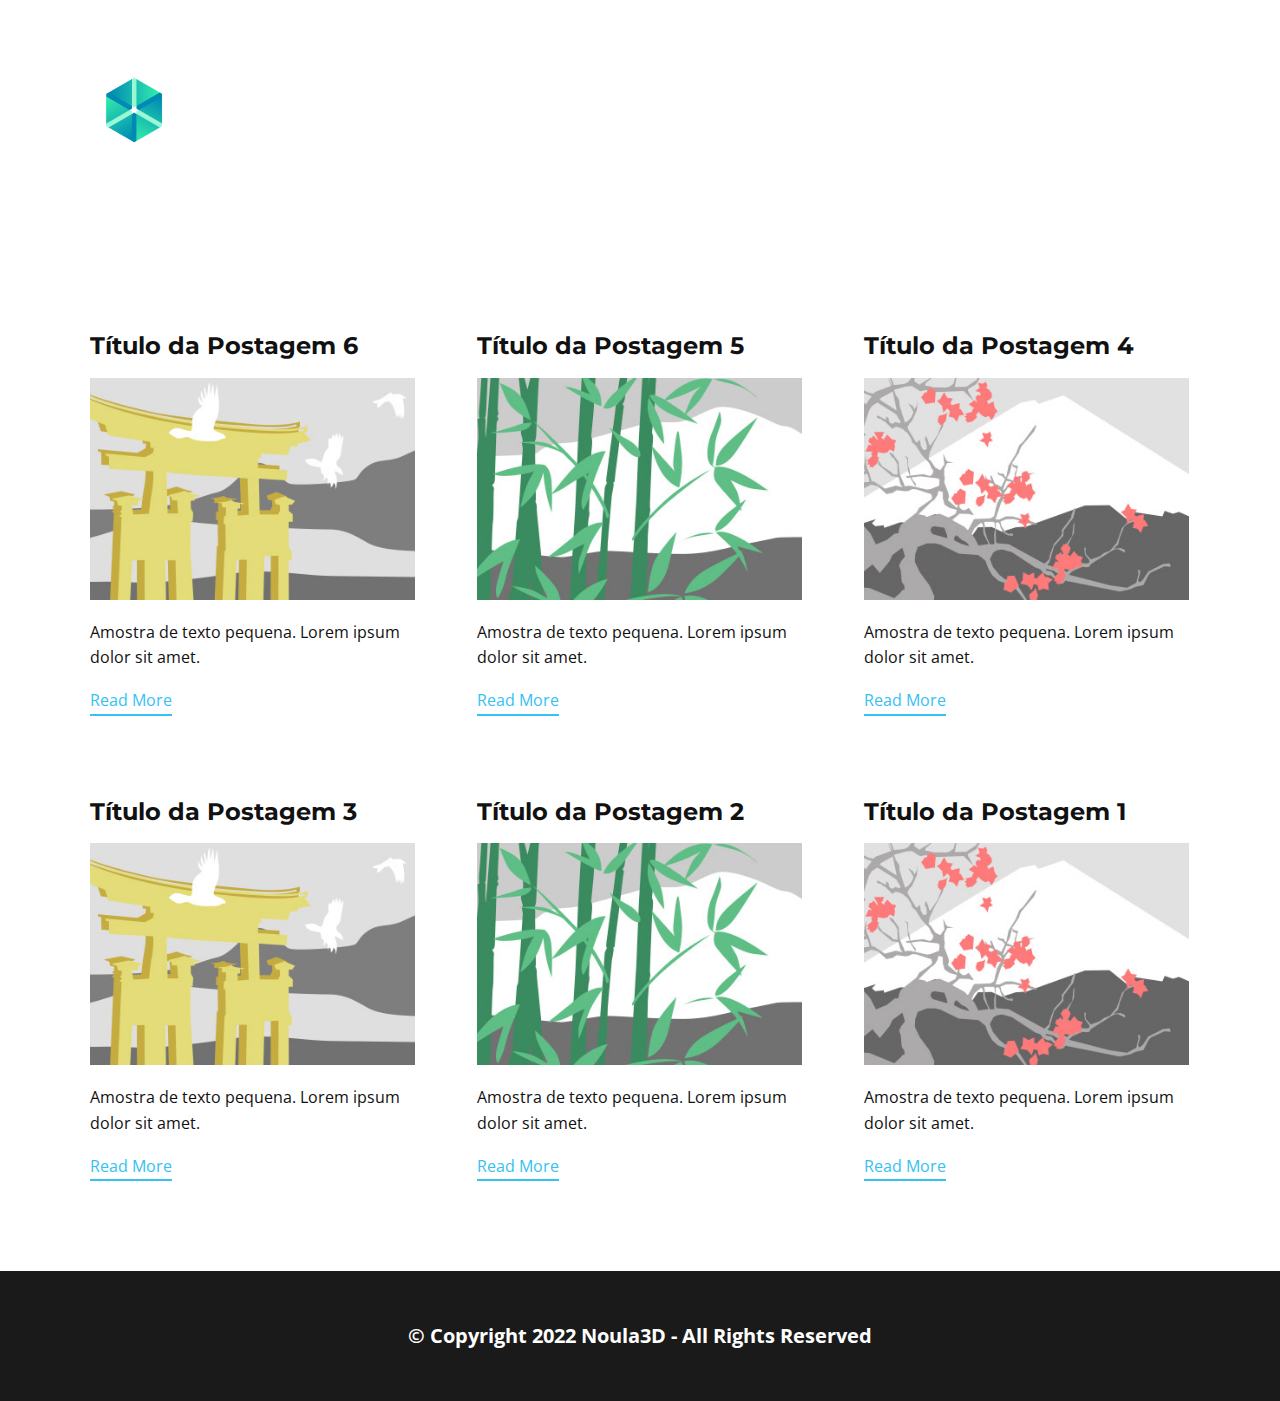
<file: blog/blog.html>
<html style="font-size: 16px;" lang="pt"><head>
    <meta name="viewport" content="width=device-width, initial-scale=1.0">
    <meta charset="utf-8">
    <meta name="keywords" content="">
    <meta name="description" content="">
    <title>Blog Template</title>
    <link rel="stylesheet" href="../nicepage.css" media="screen">
<link rel="stylesheet" href="../Blog-Template.css" media="screen">
    <script class="u-script" type="text/javascript" src="../jquery.js" "="" defer=""></script>
    <script class="u-script" type="text/javascript" src="../nicepage.js" "="" defer=""></script>
    <meta name="generator" content="Nicepage 4.17.10, nicepage.com">
    <link rel="icon" href="../images/favicon1.png">
    <link id="u-theme-google-font" rel="stylesheet" href="https://fonts.googleapis.com/css?family=Montserrat:100,100i,200,200i,300,300i,400,400i,500,500i,600,600i,700,700i,800,800i,900,900i|Open+Sans:300,300i,400,400i,500,500i,600,600i,700,700i,800,800i">
    
    
    <script type="application/ld+json">{
		"@context": "http://schema.org",
		"@type": "Organization",
		"name": "Noula3D",
		"logo": "images/technology-company-logo-maker-featuring-a-gradient-cube-graphic-2174g-2417.png"
}</script>
    <meta name="theme-color" content="#34c1f4">
  </head>
  <body class="u-body u-xl-mode" data-lang="pt"><header class="u-clearfix u-header u-header" id="sec-0205"><div class="u-clearfix u-sheet u-sheet-1">
        <a href="https://nicepage.com" class="u-image u-logo u-image-1" data-image-width="1920" data-image-height="1920">
          <img src="../images/technology-company-logo-maker-featuring-a-gradient-cube-graphic-2174g-2417.png" class="u-logo-image u-logo-image-1">
        </a>
      </div></header>
    <section class="u-clearfix u-section-1" id="sec-9777">
      <div class="u-clearfix u-sheet u-valign-middle u-sheet-1"><!--blog--><!--blog_options_json--><!--{"type":"Recent","source":"","tags":"","count":""}--><!--/blog_options_json-->
        <div class="u-blog u-expanded-width u-repeater u-repeater-1"><!--blog_post-->
          <div class="u-blog-post u-container-style u-repeater-item u-white u-repeater-item-1">
            <div class="u-container-layout u-similar-container u-valign-top u-container-layout-1"><!--blog_post_header-->
              <h4 class="u-blog-control u-text u-text-1">
                <a class="u-post-header-link" href="../blog/post-5.html">Título da Postagem 6</a>
              </h4><!--/blog_post_header--><!--blog_post_image-->
              <a class="u-post-header-link" href="../blog/post-5.html"><img alt="" class="u-blog-control u-expanded-width u-image u-image-default u-image-1" src="../images/8ad73f3c.jpeg"></a><!--/blog_post_image--><!--blog_post_content-->
              <div class="u-blog-control u-post-content u-text u-text-2 fr-view">Amostra de texto pequena. Lorem ipsum dolor sit amet.</div><!--/blog_post_content--><!--blog_post_readmore-->
              <a href="../blog/post-5.html" class="u-blog-control u-border-2 u-border-palette-1-base u-btn u-btn-rectangle u-button-style u-none u-btn-1"><!--blog_post_readmore_content--><!--options_json--><!--{"content":"Read More","defaultValue":"Ler Mais"}--><!--/options_json-->Read More<!--/blog_post_readmore_content--></a><!--/blog_post_readmore-->
            </div>
          </div><div class="u-blog-post u-container-style u-repeater-item u-video-cover u-white">
            <div class="u-container-layout u-similar-container u-valign-top u-container-layout-2"><!--blog_post_header-->
              <h4 class="u-blog-control u-text u-text-3">
                <a class="u-post-header-link" href="../blog/post-4.html">Título da Postagem 5</a>
              </h4><!--/blog_post_header--><!--blog_post_image-->
              <a class="u-post-header-link" href="../blog/post-4.html"><img alt="" class="u-blog-control u-expanded-width u-image u-image-default u-image-2" src="../images/68f64b9d.jpeg"></a><!--/blog_post_image--><!--blog_post_content-->
              <div class="u-blog-control u-post-content u-text u-text-4 fr-view">Amostra de texto pequena. Lorem ipsum dolor sit amet.</div><!--/blog_post_content--><!--blog_post_readmore-->
              <a href="../blog/post-4.html" class="u-blog-control u-border-2 u-border-palette-1-base u-btn u-btn-rectangle u-button-style u-none u-btn-2"><!--blog_post_readmore_content--><!--options_json--><!--{"content":"Read More","defaultValue":"Ler Mais"}--><!--/options_json-->Read More<!--/blog_post_readmore_content--></a><!--/blog_post_readmore-->
            </div>
          </div><div class="u-blog-post u-container-style u-repeater-item u-video-cover u-white">
            <div class="u-container-layout u-similar-container u-valign-top u-container-layout-3"><!--blog_post_header-->
              <h4 class="u-blog-control u-text u-text-5">
                <a class="u-post-header-link" href="../blog/post-3.html">Título da Postagem 4</a>
              </h4><!--/blog_post_header--><!--blog_post_image-->
              <a class="u-post-header-link" href="../blog/post-3.html"><img alt="" class="u-blog-control u-expanded-width u-image u-image-default u-image-3" src="../images/0fd3416c.jpeg"></a><!--/blog_post_image--><!--blog_post_content-->
              <div class="u-blog-control u-post-content u-text u-text-6 fr-view">Amostra de texto pequena. Lorem ipsum dolor sit amet.</div><!--/blog_post_content--><!--blog_post_readmore-->
              <a href="../blog/post-3.html" class="u-blog-control u-border-2 u-border-palette-1-base u-btn u-btn-rectangle u-button-style u-none u-btn-3"><!--blog_post_readmore_content--><!--options_json--><!--{"content":"Read More","defaultValue":"Ler Mais"}--><!--/options_json-->Read More<!--/blog_post_readmore_content--></a><!--/blog_post_readmore-->
            </div>
          </div><div class="u-blog-post u-container-style u-repeater-item u-white u-repeater-item-1">
            <div class="u-container-layout u-similar-container u-valign-top u-container-layout-1"><!--blog_post_header-->
              <h4 class="u-blog-control u-text u-text-1">
                <a class="u-post-header-link" href="../blog/post-2.html">Título da Postagem 3</a>
              </h4><!--/blog_post_header--><!--blog_post_image-->
              <a class="u-post-header-link" href="../blog/post-2.html"><img alt="" class="u-blog-control u-expanded-width u-image u-image-default u-image-1" src="../images/8ad73f3c.jpeg"></a><!--/blog_post_image--><!--blog_post_content-->
              <div class="u-blog-control u-post-content u-text u-text-2 fr-view">Amostra de texto pequena. Lorem ipsum dolor sit amet.</div><!--/blog_post_content--><!--blog_post_readmore-->
              <a href="../blog/post-2.html" class="u-blog-control u-border-2 u-border-palette-1-base u-btn u-btn-rectangle u-button-style u-none u-btn-1"><!--blog_post_readmore_content--><!--options_json--><!--{"content":"Read More","defaultValue":"Ler Mais"}--><!--/options_json-->Read More<!--/blog_post_readmore_content--></a><!--/blog_post_readmore-->
            </div>
          </div><div class="u-blog-post u-container-style u-repeater-item u-video-cover u-white">
            <div class="u-container-layout u-similar-container u-valign-top u-container-layout-2"><!--blog_post_header-->
              <h4 class="u-blog-control u-text u-text-3">
                <a class="u-post-header-link" href="../blog/post-1.html">Título da Postagem 2</a>
              </h4><!--/blog_post_header--><!--blog_post_image-->
              <a class="u-post-header-link" href="../blog/post-1.html"><img alt="" class="u-blog-control u-expanded-width u-image u-image-default u-image-2" src="../images/68f64b9d.jpeg"></a><!--/blog_post_image--><!--blog_post_content-->
              <div class="u-blog-control u-post-content u-text u-text-4 fr-view">Amostra de texto pequena. Lorem ipsum dolor sit amet.</div><!--/blog_post_content--><!--blog_post_readmore-->
              <a href="../blog/post-1.html" class="u-blog-control u-border-2 u-border-palette-1-base u-btn u-btn-rectangle u-button-style u-none u-btn-2"><!--blog_post_readmore_content--><!--options_json--><!--{"content":"Read More","defaultValue":"Ler Mais"}--><!--/options_json-->Read More<!--/blog_post_readmore_content--></a><!--/blog_post_readmore-->
            </div>
          </div><div class="u-blog-post u-container-style u-repeater-item u-video-cover u-white">
            <div class="u-container-layout u-similar-container u-valign-top u-container-layout-3"><!--blog_post_header-->
              <h4 class="u-blog-control u-text u-text-5">
                <a class="u-post-header-link" href="../blog/post.html">Título da Postagem 1</a>
              </h4><!--/blog_post_header--><!--blog_post_image-->
              <a class="u-post-header-link" href="../blog/post.html"><img alt="" class="u-blog-control u-expanded-width u-image u-image-default u-image-3" src="../images/0fd3416c.jpeg"></a><!--/blog_post_image--><!--blog_post_content-->
              <div class="u-blog-control u-post-content u-text u-text-6 fr-view">Amostra de texto pequena. Lorem ipsum dolor sit amet.</div><!--/blog_post_content--><!--blog_post_readmore-->
              <a href="../blog/post.html" class="u-blog-control u-border-2 u-border-palette-1-base u-btn u-btn-rectangle u-button-style u-none u-btn-3"><!--blog_post_readmore_content--><!--options_json--><!--{"content":"Read More","defaultValue":"Ler Mais"}--><!--/options_json-->Read More<!--/blog_post_readmore_content--></a><!--/blog_post_readmore-->
            </div>
          </div><!--/blog_post--><!--blog_post-->
          <!--/blog_post--><!--blog_post-->
          <!--/blog_post-->
        </div><!--/blog-->
      </div>
    </section>
    
    
    <footer class="u-align-center u-clearfix u-footer u-grey-90 u-footer" id="sec-a6b9"><div class="u-clearfix u-sheet u-valign-middle u-sheet-1">
        <p class="u-small-text u-text u-text-variant u-text-1"> © Copyright 2022 Noula3D - All Rights Reserved</p>
      </div></footer>
  
</body></html>
</file>
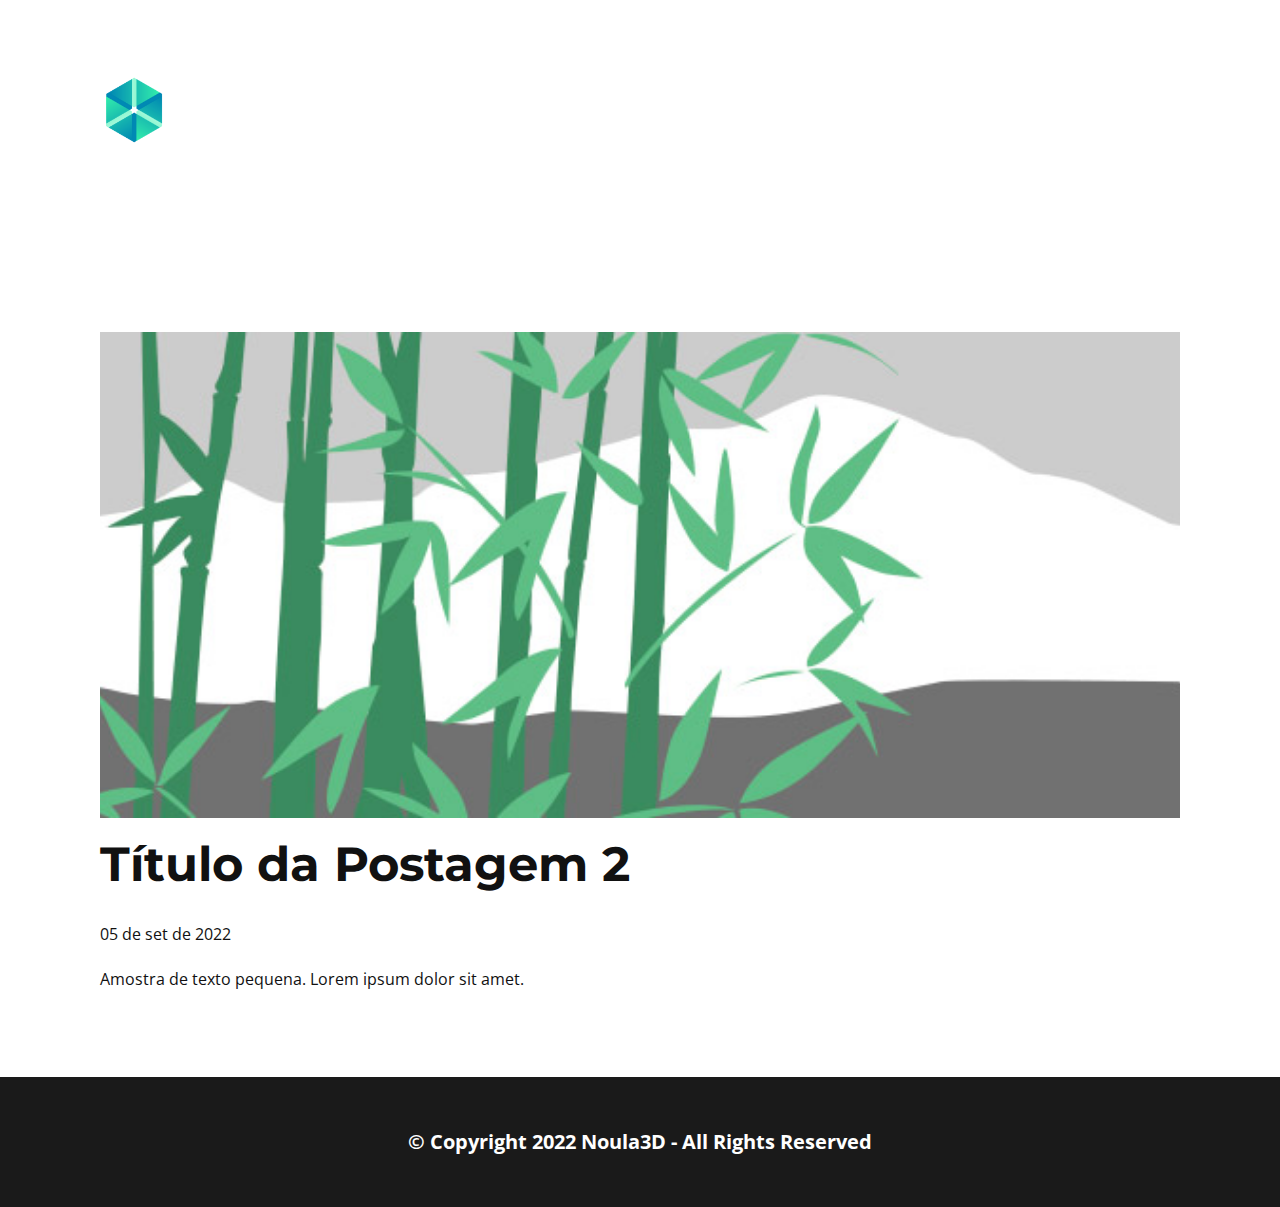
<file: blog/post-1.html>
<!doctype html>
<html style="font-size: 16px;" lang="pt"><head>
    <meta name="viewport" content="width=device-width, initial-scale=1.0">
    <meta charset="utf-8">
    <meta name="keywords" content="Título da Postagem 1">
    <meta name="description" content="">
    <title>Título da Postagem 2</title>
    <link rel="stylesheet" href="../nicepage.css" media="screen">
<link rel="stylesheet" href="../Post-Template.css" media="screen">
    <script class="u-script" type="text/javascript" src="../jquery.js" "="" defer=""></script>
    <script class="u-script" type="text/javascript" src="../nicepage.js" "="" defer=""></script>
    <meta name="generator" content="Nicepage 4.17.10, nicepage.com">
    <link rel="icon" href="../images/favicon1.png">
    <link id="u-theme-google-font" rel="stylesheet" href="https://fonts.googleapis.com/css?family=Montserrat:100,100i,200,200i,300,300i,400,400i,500,500i,600,600i,700,700i,800,800i,900,900i|Open+Sans:300,300i,400,400i,500,500i,600,600i,700,700i,800,800i">
    
    
    <script type="application/ld+json">{
		"@context": "http://schema.org",
		"@type": "Organization",
		"name": "Noula3D",
		"logo": "images/technology-company-logo-maker-featuring-a-gradient-cube-graphic-2174g-2417.png"
}</script>
    <meta name="theme-color" content="#34c1f4">
  </head>
  <body class="u-body u-xl-mode" data-lang="pt"><header class="u-clearfix u-header u-header" id="sec-0205"><div class="u-clearfix u-sheet u-sheet-1">
        <a href="https://nicepage.com" class="u-image u-logo u-image-1" data-image-width="1920" data-image-height="1920">
          <img src="../images/technology-company-logo-maker-featuring-a-gradient-cube-graphic-2174g-2417.png" class="u-logo-image u-logo-image-1">
        </a>
      </div></header>
    <section class="u-align-center u-clearfix u-section-1" id="sec-5f1d">
      <div class="u-clearfix u-sheet u-valign-middle-md u-valign-middle-sm u-valign-middle-xs u-sheet-1"><!--post_details--><!--post_details_options_json--><!--{"source":""}--><!--/post_details_options_json--><!--blog_post-->
        <div class="u-container-style u-expanded-width u-post-details u-post-details-1">
          <div class="u-container-layout u-valign-middle u-container-layout-1"><!--blog_post_image-->
            <img alt="" class="u-blog-control u-expanded-width u-image u-image-default u-image-1" src="../images/68f64b9d.jpeg"><!--/blog_post_image--><!--blog_post_header-->
            <h2 class="u-blog-control u-text u-text-1">Título da Postagem 2</h2><!--/blog_post_header--><!--blog_post_metadata-->
            <div class="u-blog-control u-metadata u-metadata-1"><!--blog_post_metadata_date-->
              <span class="u-meta-date u-meta-icon">05 de set de 2022</span><!--/blog_post_metadata_date--><!--blog_post_metadata_category-->
              <!--/blog_post_metadata_category--><!--blog_post_metadata_comments-->
              <!--/blog_post_metadata_comments-->
            </div><!--/blog_post_metadata--><!--blog_post_content-->
            <div class="u-align-justify u-blog-control u-post-content u-text u-text-2 fr-view">
  Amostra de texto pequena. Lorem ipsum dolor sit amet.
  </div><!--/blog_post_content-->
          </div>
        </div><!--/blog_post--><!--/post_details-->
      </div>
    </section>
    
    
    <footer class="u-align-center u-clearfix u-footer u-grey-90 u-footer" id="sec-a6b9"><div class="u-clearfix u-sheet u-valign-middle u-sheet-1">
        <p class="u-small-text u-text u-text-variant u-text-1"> © Copyright 2022 Noula3D - All Rights Reserved</p>
      </div></footer>
  
</body></html>
</file>
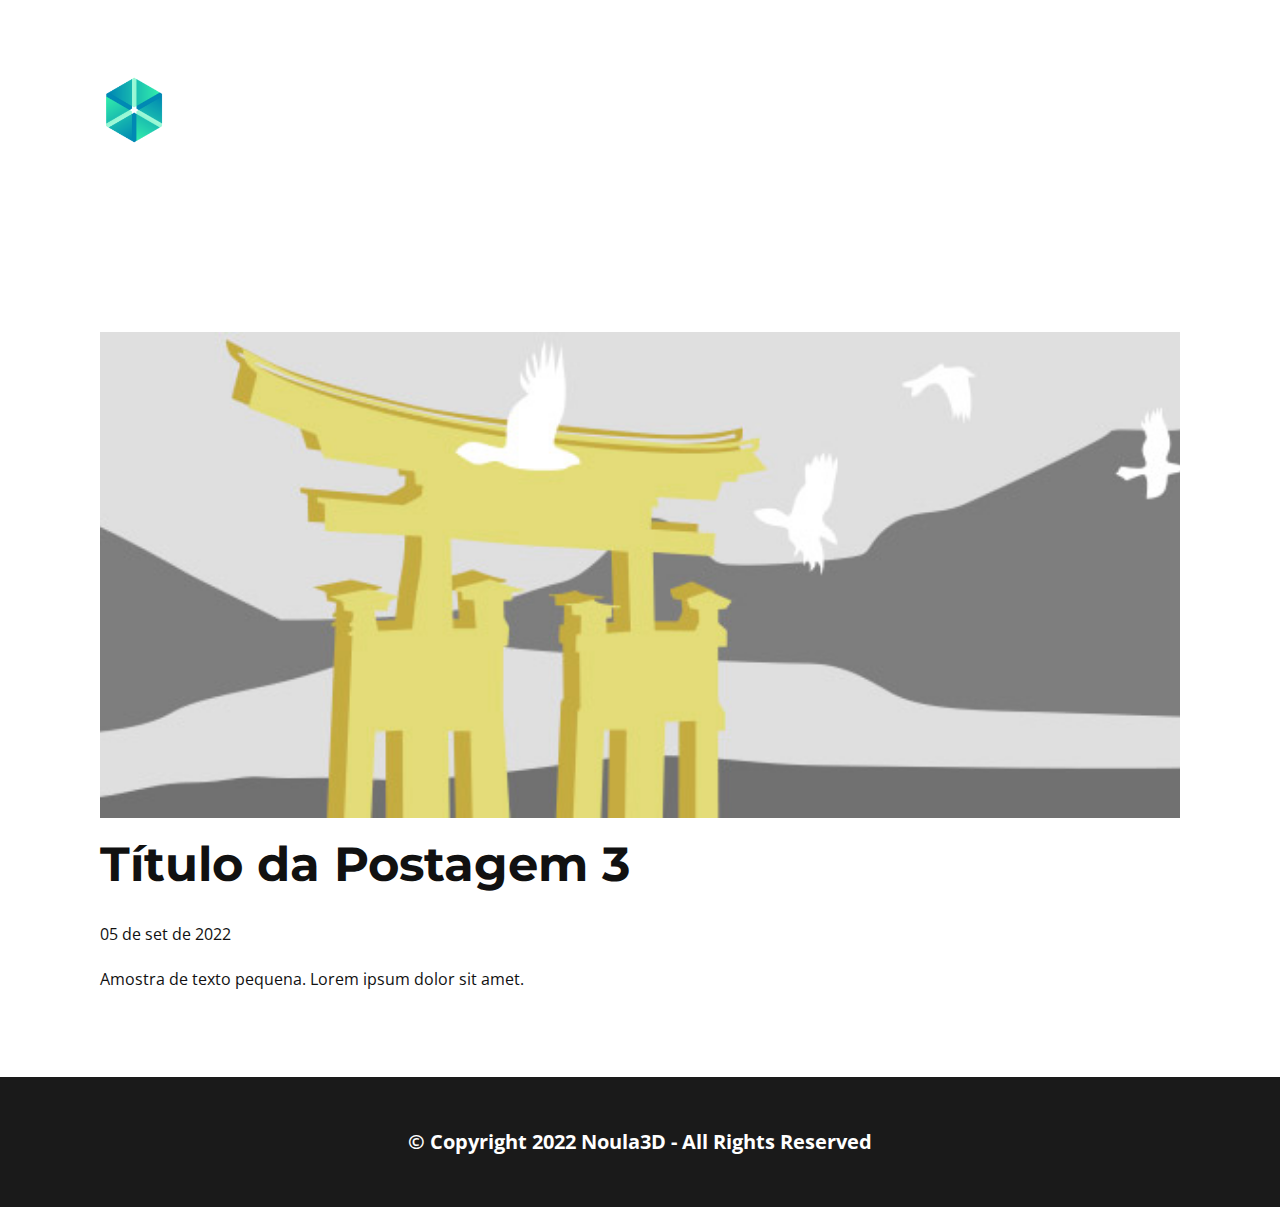
<file: blog/post-2.html>
<!doctype html>
<html style="font-size: 16px;" lang="pt"><head>
    <meta name="viewport" content="width=device-width, initial-scale=1.0">
    <meta charset="utf-8">
    <meta name="keywords" content="Título da Postagem 1">
    <meta name="description" content="">
    <title>Título da Postagem 3</title>
    <link rel="stylesheet" href="../nicepage.css" media="screen">
<link rel="stylesheet" href="../Post-Template.css" media="screen">
    <script class="u-script" type="text/javascript" src="../jquery.js" "="" defer=""></script>
    <script class="u-script" type="text/javascript" src="../nicepage.js" "="" defer=""></script>
    <meta name="generator" content="Nicepage 4.17.10, nicepage.com">
    <link rel="icon" href="../images/favicon1.png">
    <link id="u-theme-google-font" rel="stylesheet" href="https://fonts.googleapis.com/css?family=Montserrat:100,100i,200,200i,300,300i,400,400i,500,500i,600,600i,700,700i,800,800i,900,900i|Open+Sans:300,300i,400,400i,500,500i,600,600i,700,700i,800,800i">
    
    
    <script type="application/ld+json">{
		"@context": "http://schema.org",
		"@type": "Organization",
		"name": "Noula3D",
		"logo": "images/technology-company-logo-maker-featuring-a-gradient-cube-graphic-2174g-2417.png"
}</script>
    <meta name="theme-color" content="#34c1f4">
  </head>
  <body class="u-body u-xl-mode" data-lang="pt"><header class="u-clearfix u-header u-header" id="sec-0205"><div class="u-clearfix u-sheet u-sheet-1">
        <a href="https://nicepage.com" class="u-image u-logo u-image-1" data-image-width="1920" data-image-height="1920">
          <img src="../images/technology-company-logo-maker-featuring-a-gradient-cube-graphic-2174g-2417.png" class="u-logo-image u-logo-image-1">
        </a>
      </div></header>
    <section class="u-align-center u-clearfix u-section-1" id="sec-5f1d">
      <div class="u-clearfix u-sheet u-valign-middle-md u-valign-middle-sm u-valign-middle-xs u-sheet-1"><!--post_details--><!--post_details_options_json--><!--{"source":""}--><!--/post_details_options_json--><!--blog_post-->
        <div class="u-container-style u-expanded-width u-post-details u-post-details-1">
          <div class="u-container-layout u-valign-middle u-container-layout-1"><!--blog_post_image-->
            <img alt="" class="u-blog-control u-expanded-width u-image u-image-default u-image-1" src="../images/8ad73f3c.jpeg"><!--/blog_post_image--><!--blog_post_header-->
            <h2 class="u-blog-control u-text u-text-1">Título da Postagem 3</h2><!--/blog_post_header--><!--blog_post_metadata-->
            <div class="u-blog-control u-metadata u-metadata-1"><!--blog_post_metadata_date-->
              <span class="u-meta-date u-meta-icon">05 de set de 2022</span><!--/blog_post_metadata_date--><!--blog_post_metadata_category-->
              <!--/blog_post_metadata_category--><!--blog_post_metadata_comments-->
              <!--/blog_post_metadata_comments-->
            </div><!--/blog_post_metadata--><!--blog_post_content-->
            <div class="u-align-justify u-blog-control u-post-content u-text u-text-2 fr-view">
  Amostra de texto pequena. Lorem ipsum dolor sit amet.
  </div><!--/blog_post_content-->
          </div>
        </div><!--/blog_post--><!--/post_details-->
      </div>
    </section>
    
    
    <footer class="u-align-center u-clearfix u-footer u-grey-90 u-footer" id="sec-a6b9"><div class="u-clearfix u-sheet u-valign-middle u-sheet-1">
        <p class="u-small-text u-text u-text-variant u-text-1"> © Copyright 2022 Noula3D - All Rights Reserved</p>
      </div></footer>
  
</body></html>
</file>
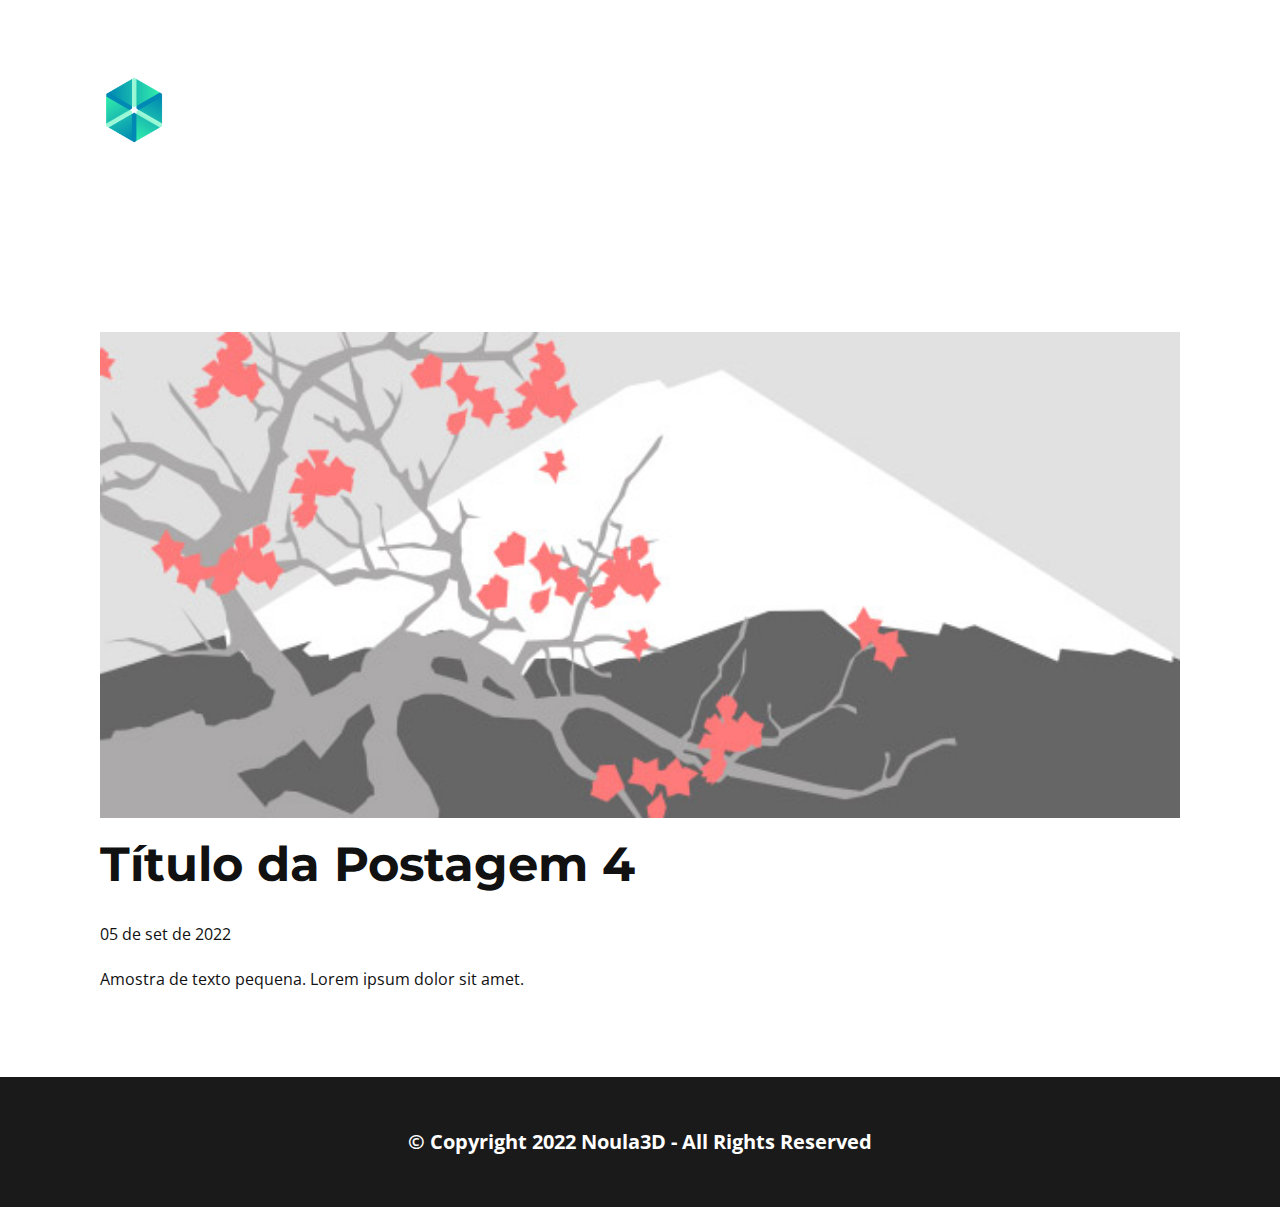
<file: blog/post-3.html>
<!doctype html>
<html style="font-size: 16px;" lang="pt"><head>
    <meta name="viewport" content="width=device-width, initial-scale=1.0">
    <meta charset="utf-8">
    <meta name="keywords" content="Título da Postagem 1">
    <meta name="description" content="">
    <title>Título da Postagem 4</title>
    <link rel="stylesheet" href="../nicepage.css" media="screen">
<link rel="stylesheet" href="../Post-Template.css" media="screen">
    <script class="u-script" type="text/javascript" src="../jquery.js" "="" defer=""></script>
    <script class="u-script" type="text/javascript" src="../nicepage.js" "="" defer=""></script>
    <meta name="generator" content="Nicepage 4.17.10, nicepage.com">
    <link rel="icon" href="../images/favicon1.png">
    <link id="u-theme-google-font" rel="stylesheet" href="https://fonts.googleapis.com/css?family=Montserrat:100,100i,200,200i,300,300i,400,400i,500,500i,600,600i,700,700i,800,800i,900,900i|Open+Sans:300,300i,400,400i,500,500i,600,600i,700,700i,800,800i">
    
    
    <script type="application/ld+json">{
		"@context": "http://schema.org",
		"@type": "Organization",
		"name": "Noula3D",
		"logo": "images/technology-company-logo-maker-featuring-a-gradient-cube-graphic-2174g-2417.png"
}</script>
    <meta name="theme-color" content="#34c1f4">
  </head>
  <body class="u-body u-xl-mode" data-lang="pt"><header class="u-clearfix u-header u-header" id="sec-0205"><div class="u-clearfix u-sheet u-sheet-1">
        <a href="https://nicepage.com" class="u-image u-logo u-image-1" data-image-width="1920" data-image-height="1920">
          <img src="../images/technology-company-logo-maker-featuring-a-gradient-cube-graphic-2174g-2417.png" class="u-logo-image u-logo-image-1">
        </a>
      </div></header>
    <section class="u-align-center u-clearfix u-section-1" id="sec-5f1d">
      <div class="u-clearfix u-sheet u-valign-middle-md u-valign-middle-sm u-valign-middle-xs u-sheet-1"><!--post_details--><!--post_details_options_json--><!--{"source":""}--><!--/post_details_options_json--><!--blog_post-->
        <div class="u-container-style u-expanded-width u-post-details u-post-details-1">
          <div class="u-container-layout u-valign-middle u-container-layout-1"><!--blog_post_image-->
            <img alt="" class="u-blog-control u-expanded-width u-image u-image-default u-image-1" src="../images/0fd3416c.jpeg"><!--/blog_post_image--><!--blog_post_header-->
            <h2 class="u-blog-control u-text u-text-1">Título da Postagem 4</h2><!--/blog_post_header--><!--blog_post_metadata-->
            <div class="u-blog-control u-metadata u-metadata-1"><!--blog_post_metadata_date-->
              <span class="u-meta-date u-meta-icon">05 de set de 2022</span><!--/blog_post_metadata_date--><!--blog_post_metadata_category-->
              <!--/blog_post_metadata_category--><!--blog_post_metadata_comments-->
              <!--/blog_post_metadata_comments-->
            </div><!--/blog_post_metadata--><!--blog_post_content-->
            <div class="u-align-justify u-blog-control u-post-content u-text u-text-2 fr-view">
  Amostra de texto pequena. Lorem ipsum dolor sit amet.
  </div><!--/blog_post_content-->
          </div>
        </div><!--/blog_post--><!--/post_details-->
      </div>
    </section>
    
    
    <footer class="u-align-center u-clearfix u-footer u-grey-90 u-footer" id="sec-a6b9"><div class="u-clearfix u-sheet u-valign-middle u-sheet-1">
        <p class="u-small-text u-text u-text-variant u-text-1"> © Copyright 2022 Noula3D - All Rights Reserved</p>
      </div></footer>
  
</body></html>
</file>
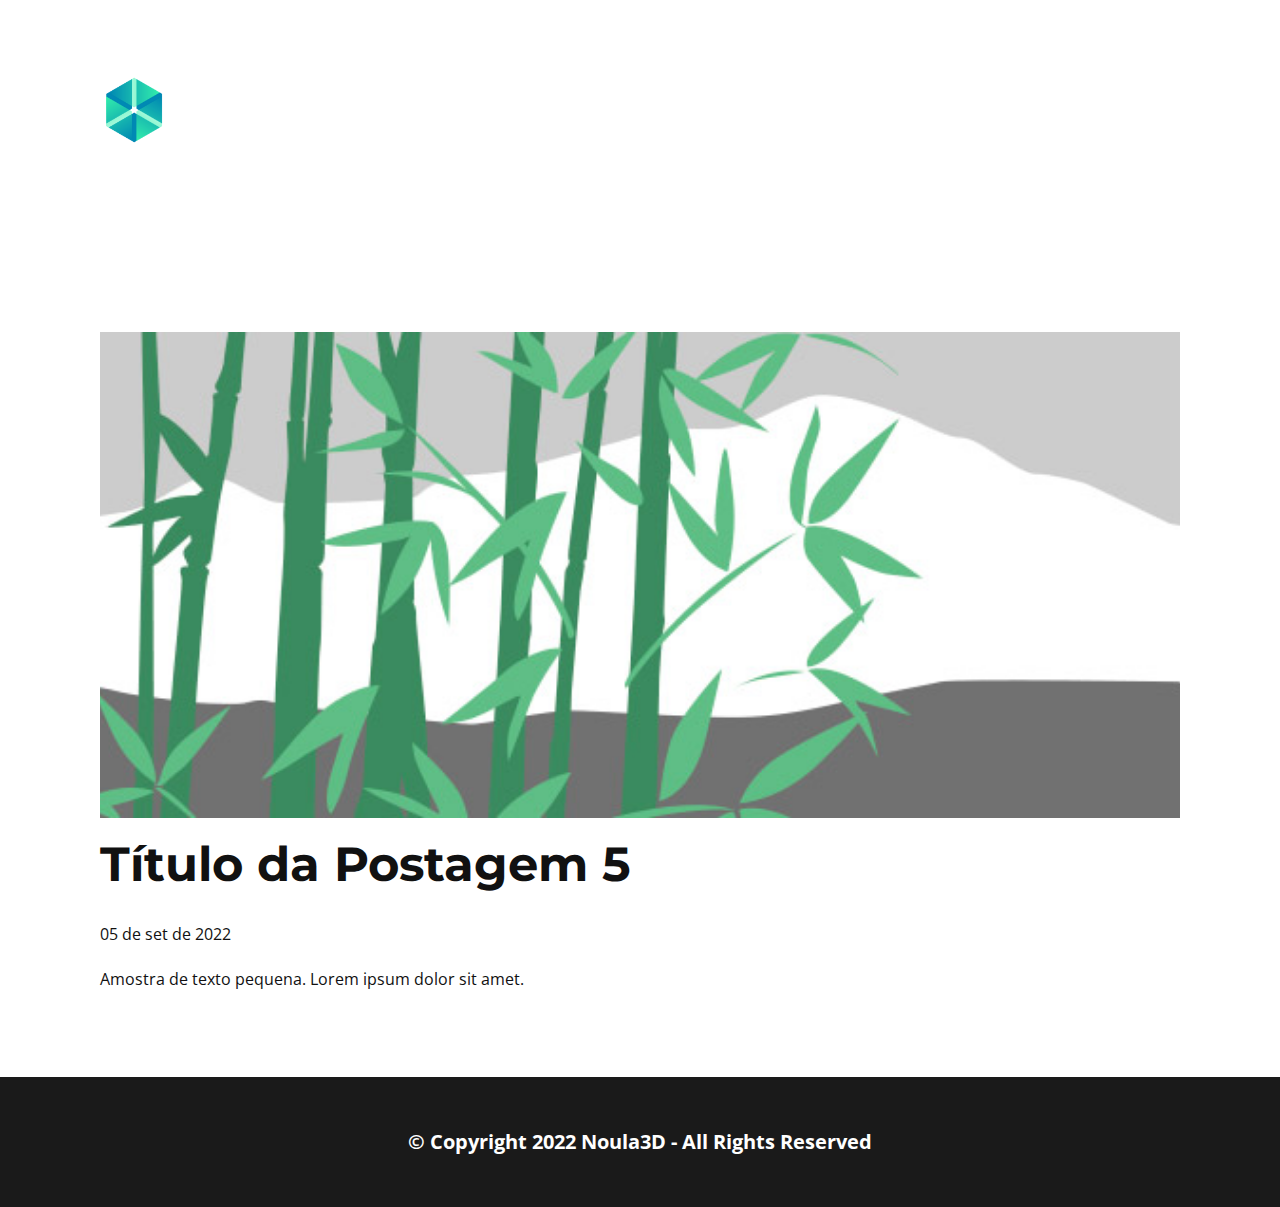
<file: blog/post-4.html>
<!doctype html>
<html style="font-size: 16px;" lang="pt"><head>
    <meta name="viewport" content="width=device-width, initial-scale=1.0">
    <meta charset="utf-8">
    <meta name="keywords" content="Título da Postagem 1">
    <meta name="description" content="">
    <title>Título da Postagem 5</title>
    <link rel="stylesheet" href="../nicepage.css" media="screen">
<link rel="stylesheet" href="../Post-Template.css" media="screen">
    <script class="u-script" type="text/javascript" src="../jquery.js" "="" defer=""></script>
    <script class="u-script" type="text/javascript" src="../nicepage.js" "="" defer=""></script>
    <meta name="generator" content="Nicepage 4.17.10, nicepage.com">
    <link rel="icon" href="../images/favicon1.png">
    <link id="u-theme-google-font" rel="stylesheet" href="https://fonts.googleapis.com/css?family=Montserrat:100,100i,200,200i,300,300i,400,400i,500,500i,600,600i,700,700i,800,800i,900,900i|Open+Sans:300,300i,400,400i,500,500i,600,600i,700,700i,800,800i">
    
    
    <script type="application/ld+json">{
		"@context": "http://schema.org",
		"@type": "Organization",
		"name": "Noula3D",
		"logo": "images/technology-company-logo-maker-featuring-a-gradient-cube-graphic-2174g-2417.png"
}</script>
    <meta name="theme-color" content="#34c1f4">
  </head>
  <body class="u-body u-xl-mode" data-lang="pt"><header class="u-clearfix u-header u-header" id="sec-0205"><div class="u-clearfix u-sheet u-sheet-1">
        <a href="https://nicepage.com" class="u-image u-logo u-image-1" data-image-width="1920" data-image-height="1920">
          <img src="../images/technology-company-logo-maker-featuring-a-gradient-cube-graphic-2174g-2417.png" class="u-logo-image u-logo-image-1">
        </a>
      </div></header>
    <section class="u-align-center u-clearfix u-section-1" id="sec-5f1d">
      <div class="u-clearfix u-sheet u-valign-middle-md u-valign-middle-sm u-valign-middle-xs u-sheet-1"><!--post_details--><!--post_details_options_json--><!--{"source":""}--><!--/post_details_options_json--><!--blog_post-->
        <div class="u-container-style u-expanded-width u-post-details u-post-details-1">
          <div class="u-container-layout u-valign-middle u-container-layout-1"><!--blog_post_image-->
            <img alt="" class="u-blog-control u-expanded-width u-image u-image-default u-image-1" src="../images/68f64b9d.jpeg"><!--/blog_post_image--><!--blog_post_header-->
            <h2 class="u-blog-control u-text u-text-1">Título da Postagem 5</h2><!--/blog_post_header--><!--blog_post_metadata-->
            <div class="u-blog-control u-metadata u-metadata-1"><!--blog_post_metadata_date-->
              <span class="u-meta-date u-meta-icon">05 de set de 2022</span><!--/blog_post_metadata_date--><!--blog_post_metadata_category-->
              <!--/blog_post_metadata_category--><!--blog_post_metadata_comments-->
              <!--/blog_post_metadata_comments-->
            </div><!--/blog_post_metadata--><!--blog_post_content-->
            <div class="u-align-justify u-blog-control u-post-content u-text u-text-2 fr-view">
  Amostra de texto pequena. Lorem ipsum dolor sit amet.
  </div><!--/blog_post_content-->
          </div>
        </div><!--/blog_post--><!--/post_details-->
      </div>
    </section>
    
    
    <footer class="u-align-center u-clearfix u-footer u-grey-90 u-footer" id="sec-a6b9"><div class="u-clearfix u-sheet u-valign-middle u-sheet-1">
        <p class="u-small-text u-text u-text-variant u-text-1"> © Copyright 2022 Noula3D - All Rights Reserved</p>
      </div></footer>
  
</body></html>
</file>
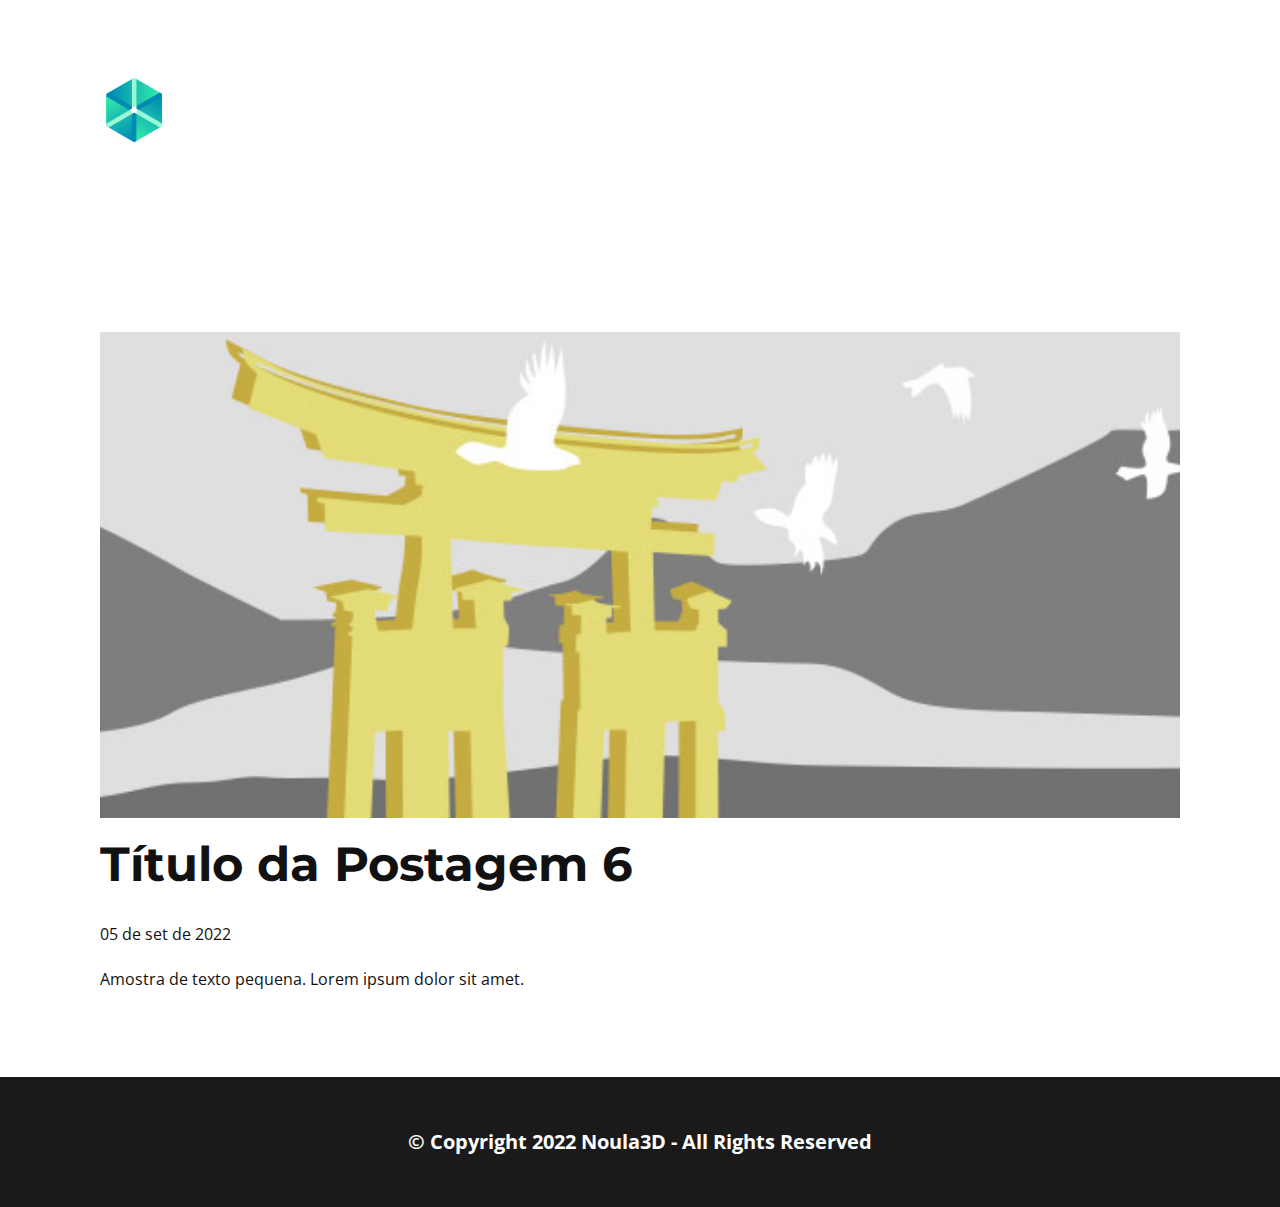
<file: blog/post-5.html>
<!doctype html>
<html style="font-size: 16px;" lang="pt"><head>
    <meta name="viewport" content="width=device-width, initial-scale=1.0">
    <meta charset="utf-8">
    <meta name="keywords" content="Título da Postagem 1">
    <meta name="description" content="">
    <title>Título da Postagem 6</title>
    <link rel="stylesheet" href="../nicepage.css" media="screen">
<link rel="stylesheet" href="../Post-Template.css" media="screen">
    <script class="u-script" type="text/javascript" src="../jquery.js" "="" defer=""></script>
    <script class="u-script" type="text/javascript" src="../nicepage.js" "="" defer=""></script>
    <meta name="generator" content="Nicepage 4.17.10, nicepage.com">
    <link rel="icon" href="../images/favicon1.png">
    <link id="u-theme-google-font" rel="stylesheet" href="https://fonts.googleapis.com/css?family=Montserrat:100,100i,200,200i,300,300i,400,400i,500,500i,600,600i,700,700i,800,800i,900,900i|Open+Sans:300,300i,400,400i,500,500i,600,600i,700,700i,800,800i">
    
    
    <script type="application/ld+json">{
		"@context": "http://schema.org",
		"@type": "Organization",
		"name": "Noula3D",
		"logo": "images/technology-company-logo-maker-featuring-a-gradient-cube-graphic-2174g-2417.png"
}</script>
    <meta name="theme-color" content="#34c1f4">
  </head>
  <body class="u-body u-xl-mode" data-lang="pt"><header class="u-clearfix u-header u-header" id="sec-0205"><div class="u-clearfix u-sheet u-sheet-1">
        <a href="https://nicepage.com" class="u-image u-logo u-image-1" data-image-width="1920" data-image-height="1920">
          <img src="../images/technology-company-logo-maker-featuring-a-gradient-cube-graphic-2174g-2417.png" class="u-logo-image u-logo-image-1">
        </a>
      </div></header>
    <section class="u-align-center u-clearfix u-section-1" id="sec-5f1d">
      <div class="u-clearfix u-sheet u-valign-middle-md u-valign-middle-sm u-valign-middle-xs u-sheet-1"><!--post_details--><!--post_details_options_json--><!--{"source":""}--><!--/post_details_options_json--><!--blog_post-->
        <div class="u-container-style u-expanded-width u-post-details u-post-details-1">
          <div class="u-container-layout u-valign-middle u-container-layout-1"><!--blog_post_image-->
            <img alt="" class="u-blog-control u-expanded-width u-image u-image-default u-image-1" src="../images/8ad73f3c.jpeg"><!--/blog_post_image--><!--blog_post_header-->
            <h2 class="u-blog-control u-text u-text-1">Título da Postagem 6</h2><!--/blog_post_header--><!--blog_post_metadata-->
            <div class="u-blog-control u-metadata u-metadata-1"><!--blog_post_metadata_date-->
              <span class="u-meta-date u-meta-icon">05 de set de 2022</span><!--/blog_post_metadata_date--><!--blog_post_metadata_category-->
              <!--/blog_post_metadata_category--><!--blog_post_metadata_comments-->
              <!--/blog_post_metadata_comments-->
            </div><!--/blog_post_metadata--><!--blog_post_content-->
            <div class="u-align-justify u-blog-control u-post-content u-text u-text-2 fr-view">
  Amostra de texto pequena. Lorem ipsum dolor sit amet.
  </div><!--/blog_post_content-->
          </div>
        </div><!--/blog_post--><!--/post_details-->
      </div>
    </section>
    
    
    <footer class="u-align-center u-clearfix u-footer u-grey-90 u-footer" id="sec-a6b9"><div class="u-clearfix u-sheet u-valign-middle u-sheet-1">
        <p class="u-small-text u-text u-text-variant u-text-1"> © Copyright 2022 Noula3D - All Rights Reserved</p>
      </div></footer>
  
</body></html>
</file>
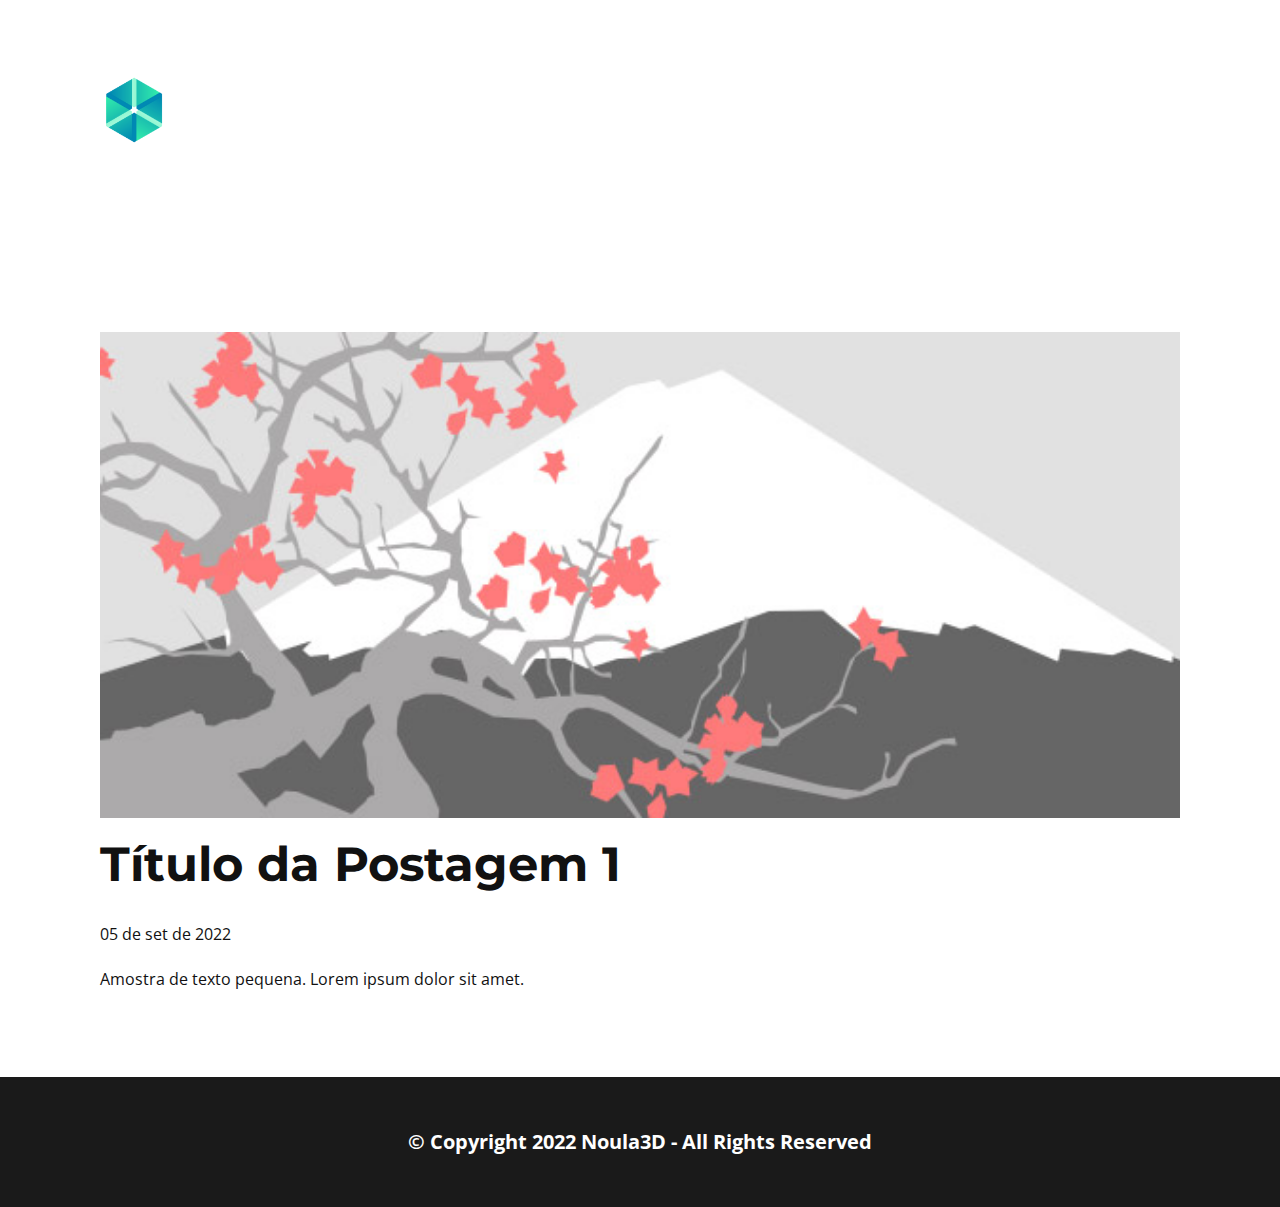
<file: blog/post.html>
<!doctype html>
<html style="font-size: 16px;" lang="pt"><head>
    <meta name="viewport" content="width=device-width, initial-scale=1.0">
    <meta charset="utf-8">
    <meta name="keywords" content="Título da Postagem 1">
    <meta name="description" content="">
    <title>Título da Postagem 1</title>
    <link rel="stylesheet" href="../nicepage.css" media="screen">
<link rel="stylesheet" href="../Post-Template.css" media="screen">
    <script class="u-script" type="text/javascript" src="../jquery.js" "="" defer=""></script>
    <script class="u-script" type="text/javascript" src="../nicepage.js" "="" defer=""></script>
    <meta name="generator" content="Nicepage 4.17.10, nicepage.com">
    <link rel="icon" href="../images/favicon1.png">
    <link id="u-theme-google-font" rel="stylesheet" href="https://fonts.googleapis.com/css?family=Montserrat:100,100i,200,200i,300,300i,400,400i,500,500i,600,600i,700,700i,800,800i,900,900i|Open+Sans:300,300i,400,400i,500,500i,600,600i,700,700i,800,800i">
    
    
    <script type="application/ld+json">{
		"@context": "http://schema.org",
		"@type": "Organization",
		"name": "Noula3D",
		"logo": "images/technology-company-logo-maker-featuring-a-gradient-cube-graphic-2174g-2417.png"
}</script>
    <meta name="theme-color" content="#34c1f4">
  </head>
  <body class="u-body u-xl-mode" data-lang="pt"><header class="u-clearfix u-header u-header" id="sec-0205"><div class="u-clearfix u-sheet u-sheet-1">
        <a href="https://nicepage.com" class="u-image u-logo u-image-1" data-image-width="1920" data-image-height="1920">
          <img src="../images/technology-company-logo-maker-featuring-a-gradient-cube-graphic-2174g-2417.png" class="u-logo-image u-logo-image-1">
        </a>
      </div></header>
    <section class="u-align-center u-clearfix u-section-1" id="sec-5f1d">
      <div class="u-clearfix u-sheet u-valign-middle-md u-valign-middle-sm u-valign-middle-xs u-sheet-1"><!--post_details--><!--post_details_options_json--><!--{"source":""}--><!--/post_details_options_json--><!--blog_post-->
        <div class="u-container-style u-expanded-width u-post-details u-post-details-1">
          <div class="u-container-layout u-valign-middle u-container-layout-1"><!--blog_post_image-->
            <img alt="" class="u-blog-control u-expanded-width u-image u-image-default u-image-1" src="../images/0fd3416c.jpeg"><!--/blog_post_image--><!--blog_post_header-->
            <h2 class="u-blog-control u-text u-text-1">Título da Postagem 1</h2><!--/blog_post_header--><!--blog_post_metadata-->
            <div class="u-blog-control u-metadata u-metadata-1"><!--blog_post_metadata_date-->
              <span class="u-meta-date u-meta-icon">05 de set de 2022</span><!--/blog_post_metadata_date--><!--blog_post_metadata_category-->
              <!--/blog_post_metadata_category--><!--blog_post_metadata_comments-->
              <!--/blog_post_metadata_comments-->
            </div><!--/blog_post_metadata--><!--blog_post_content-->
            <div class="u-align-justify u-blog-control u-post-content u-text u-text-2 fr-view">
  Amostra de texto pequena. Lorem ipsum dolor sit amet.
  </div><!--/blog_post_content-->
          </div>
        </div><!--/blog_post--><!--/post_details-->
      </div>
    </section>
    
    
    <footer class="u-align-center u-clearfix u-footer u-grey-90 u-footer" id="sec-a6b9"><div class="u-clearfix u-sheet u-valign-middle u-sheet-1">
        <p class="u-small-text u-text u-text-variant u-text-1"> © Copyright 2022 Noula3D - All Rights Reserved</p>
      </div></footer>
  
</body></html>
</file>
